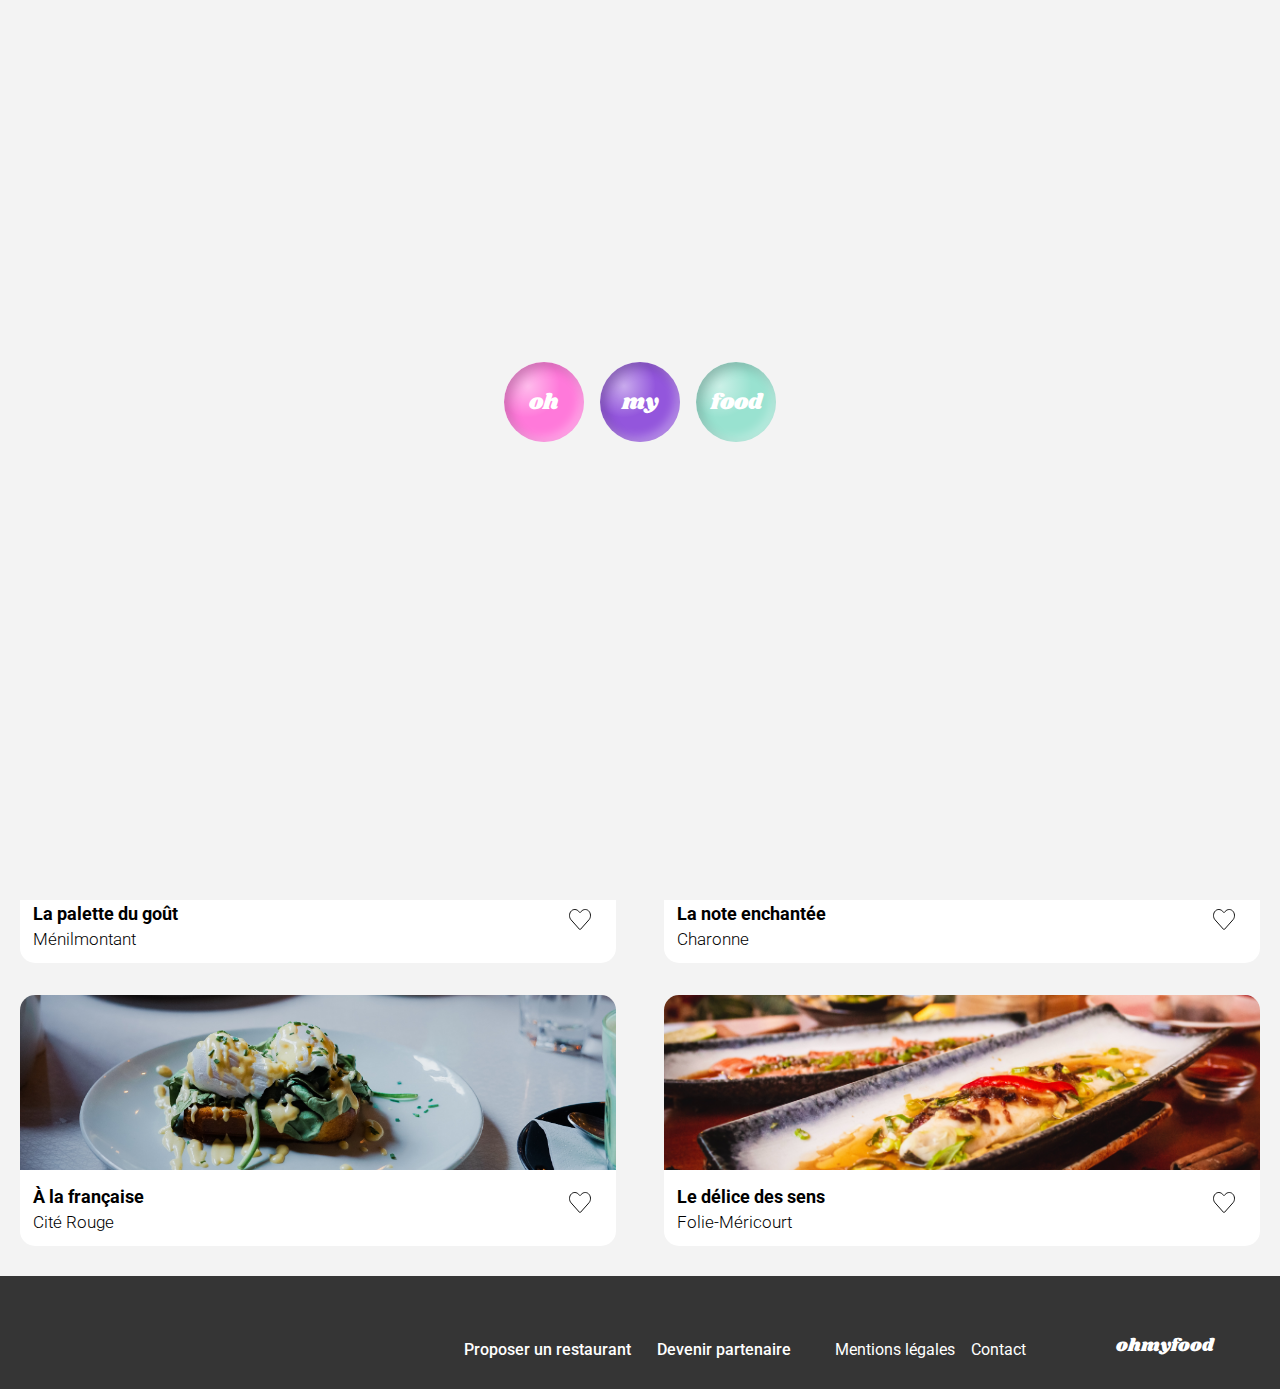
<file: index.html>
<!DOCTYPE html>
<html lang="fr">
    <head>
        <meta charset="UTF-8">
        <meta name="viewport" content="width=device-width, initial-scale=1.0">
        <title>Accueil - OhMyFood</title>
        <link rel="preconnect" href="https://fonts.googleapis.com">
        <link rel="preconnect" href="https://fonts.gstatic.com" crossorigin>
        <link href="https://fonts.googleapis.com/css2?family=Roboto:ital,wght@0,100..900;1,100..900&family=Shrikhand&display=swap" rel="stylesheet">
        <link rel="stylesheet" href="https://cdnjs.cloudflare.com/ajax/libs/font-awesome/6.2.1/css/all.min.css"
            integrity="sha512-MV7K8+y+gLIBoVD59lQIYicR65iaqukzvf/nwasF0nqhPay5w/9lJmVM2hMDcnK1OnMGCdVK+iQrJ7lzPJQd1w=="
            crossorigin="anonymous" referrerpolicy="no-referrer"
        >
        <link rel="stylesheet" href="assets/css/style.css">
    </head>

    <body>
        <header class="header header--shadow">
            <a class="header__link header__link--hidden" href="../index.html">
                <i class="header__icon fa-solid fa-arrow-left"></i>
            </a>
            <img class="header__logo" src="assets/images/logo/ohmyfood.png" alt="Logo du site OhMyFood">
        </header>

        <main>
            <div class="loader">
                <div class="loader__bubble loader__bubble--1">oh</div>
                <div class="loader__bubble loader__bubble--2">my</div>
                <div class="loader__bubble loader__bubble--3">food</div>
            </div>

            <section class="hero">
                <div class="hero__loc">
                    <i class="fa-solid fa-location-dot"></i>
                    <p class="hero__text">Paris, Belleville</p>
                </div>
                <h1 class="hero__title">Réservez le menu qui vous convient</h1>
                <p class="hero__subtitle">Découvrez des restaurants d'exception, sélectionnés par nos soins.</p>
                <a class="hero__button cta cta--bigger" href="#restaurants">Explorer nos restaurants</a>
            </section>

            <section class="about">
                <h2 class="about__title">Fonctionnement</h2>
                <div class="about__container">
                    <div class="about__item">
                        <p class="about__item-number">1</p>
                        <div class="about__item-content">
                            <i class="about__item-icon fa-solid fa-mobile-screen"></i>
                            <p class="about__item-text">Choisissez un restaurant</p>
                        </div>
                    </div>
                    <div class="about__item">
                        <p class="about__item-number">2</p>
                        <div class="about__item-content">
                            <i class="about__item-icon fa-solid fa-list-ul"></i>
                            <p class="about__item-text">Composez votre menu</p>
                        </div>
                    </div>
                    <div class="about__item">
                        <p class="about__item-number">3</p>
                        <div class="about__item-content">
                            <i class="about__item-icon fa-solid fa-store"></i>
                            <p class="about__item-text">Dégustez au restaurant</p>
                        </div>
                    </div>
                </div>
            </section>

            <section class="restaurants" id="restaurants">
                <h2 class="restaurants__title">Restaurants</h2>
                <div class="restaurants__container">
                    <article class="restaurants__card restaurants__card--new">
                        <a href="restaurants/la-palette-du-gout.html">
                            <img class="restaurants__card-image" src="assets/images/restaurants/la-palette-du-gout.jpg" alt="Photo d'une assiette">
                            <div class="restaurants__card-content">
                                <h3 class="restaurants__card-title">La palette du goût</h3>
                                <p class="restaurants__card-text">Ménilmontant</p>
                            </div>
                        </a>
                        <input type="checkbox" id="heart-1" class="heart__checkbox">
                        <label for="heart-1" class="restaurants__card-icon heart__label">
                            <img class="heart__icon heart__icon--empty" src="assets/images/icons/heart.svg" alt="Icône de cœur vide">
                            <img class="heart__icon heart__icon--filled" src="assets/images/icons/heart-filled.svg" alt="Icône de cœur rempli">
                        </label>
                    </article>
                    <article class="restaurants__card restaurants__card--new">
                        <a href="restaurants/la-note-enchantee.html">
                            <img class="restaurants__card-image" src="assets/images/restaurants/la-note-enchantee.jpg" alt="Photo d'une assiette">
                            <div class="restaurants__card-content">
                                <h3 class="restaurants__card-title">La note enchantée</h3>
                                <p class="restaurants__card-text">Charonne</p>
                            </div>
                        </a>
                        <input type="checkbox" id="heart-2" class="heart__checkbox">
                        <label for="heart-2" class="restaurants__card-icon heart__label">
                            <img class="heart__icon heart__icon--empty" src="assets/images/icons/heart.svg" alt="Icône de cœur vide">
                            <img class="heart__icon heart__icon--filled" src="assets/images/icons/heart-filled.svg" alt="Icône de cœur rempli">
                        </label>
                    </article>
                    <article class="restaurants__card">
                        <a href="restaurants/a-la-francaise.html">
                            <img class="restaurants__card-image" src="assets/images/restaurants/a-la-francaise.jpg" alt="Photo d'une assiette">
                            <div class="restaurants__card-content">
                                <h3 class="restaurants__card-title">À la française</h3>
                                <p class="restaurants__card-text">Cité Rouge</p>
                            </div>
                        </a>
                        <input type="checkbox" id="heart-3" class="heart__checkbox">
                        <label for="heart-3" class="restaurants__card-icon heart__label">
                            <img class="heart__icon heart__icon--empty" src="assets/images/icons/heart.svg" alt="Icône de cœur vide">
                            <img class="heart__icon heart__icon--filled" src="assets/images/icons/heart-filled.svg" alt="Icône de cœur rempli">
                        </label>
                    </article>
                    <article class="restaurants__card">
                        <a href="restaurants/le-delice-des-sens.html">
                            <img class="restaurants__card-image" src="assets/images/restaurants/le-delice-des-sens.jpg" alt="Photo d'une assiette">
                            <div class="restaurants__card-content">
                                <h3 class="restaurants__card-title">Le délice des sens</h3>
                                <p class="restaurants__card-text">Folie-Méricourt</p>
                            </div>
                        </a>
                        <input type="checkbox" id="heart-4" class="heart__checkbox">
                        <label for="heart-4" class="restaurants__card-icon heart__label">
                            <img class="heart__icon heart__icon--empty" src="assets/images/icons/heart.svg" alt="Icône de cœur vide">
                            <img class="heart__icon heart__icon--filled" src="assets/images/icons/heart-filled.svg" alt="Icône de cœur rempli">
                        </label>
                    </article>
                </div>
            </section>
        </main>

        <footer class="footer">
            <p class="footer__logo">ohmyfood</p>
            <div class="footer__content">
                <div class="footer__container">
                    <a class="footer__link footer__link--bold" href="#">
                        <i class="footer__icon fa-solid fa-utensils"></i>
                        Proposer un restaurant
                    </a>
                    <a class="footer__link footer__link--bold" href="#">
                        <i class="footer__icon fa-solid fa-handshake-angle"></i>
                        Devenir partenaire
                    </a>
                </div>
                <div class="footer__container">
                    <a class="footer__link" href="#">Mentions légales</a>
                    <a class="footer__link" href="mailto:contact@example.com">Contact</a>
                </div>
            </div>
        </footer>
    </body>
</html>
</file>
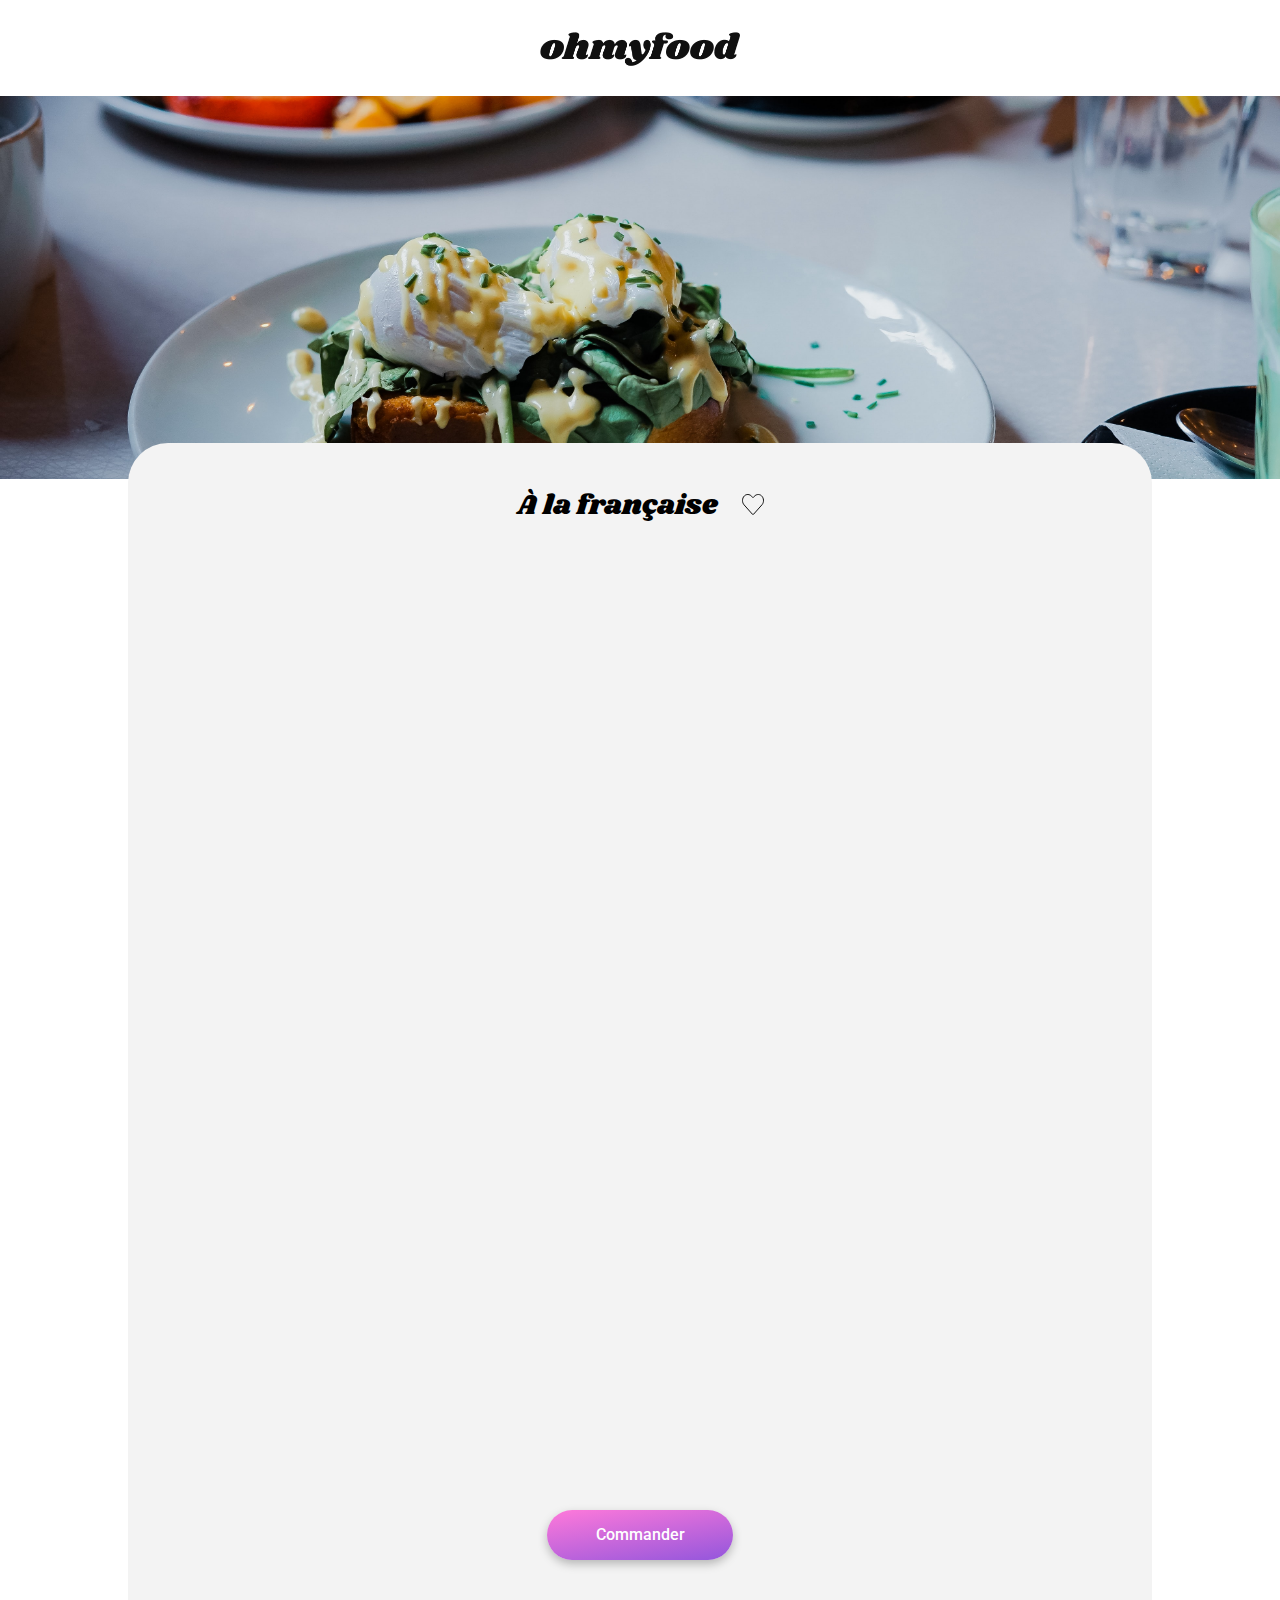
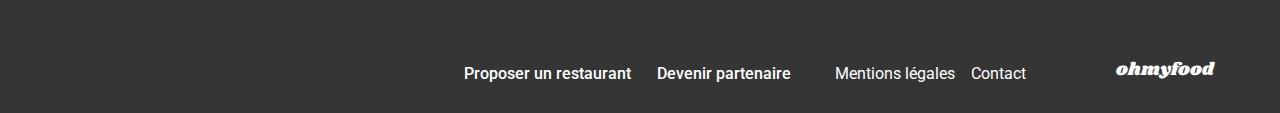
<file: restaurants/a-la-francaise.html>
<!DOCTYPE html>
<html lang="fr">
    <head>
        <meta charset="UTF-8">
        <meta name="viewport" content="width=device-width, initial-scale=1.0">
        <title>À la française - OhMyFood</title>
        <link rel="preconnect" href="https://fonts.googleapis.com">
        <link rel="preconnect" href="https://fonts.gstatic.com" crossorigin>
        <link href="https://fonts.googleapis.com/css2?family=Roboto:ital,wght@0,100..900;1,100..900&family=Shrikhand&display=swap" rel="stylesheet">
        <link rel="stylesheet" href="https://cdnjs.cloudflare.com/ajax/libs/font-awesome/6.2.1/css/all.min.css"
            integrity="sha512-MV7K8+y+gLIBoVD59lQIYicR65iaqukzvf/nwasF0nqhPay5w/9lJmVM2hMDcnK1OnMGCdVK+iQrJ7lzPJQd1w=="
            crossorigin="anonymous" referrerpolicy="no-referrer"
        >
        <link rel="stylesheet" href="../assets/css/style.css">
    </head>

    <body>
        <header class="header">
            <a class="header__link" href="../index.html">
                <i class="header__icon fa-solid fa-arrow-left"></i>
            </a>
            <img class="header__logo" src="../assets/images/logo/ohmyfood.png" alt="Logo du site OhMyFood">
        </header>

        <main>
            <article class="menu">
                <img class="menu__image" src="../assets/images/restaurants/a-la-francaise.jpg" alt="Photo d'une assiette">
                <div class="menu__content">
                    <div class="menu__heading">
                        <h1 class="menu__title">À la française</h1>
                        <input type="checkbox" id="heart" class="heart__checkbox">
                        <label for="heart" class="menu__icon heart__label">
                            <img class="heart__icon heart__icon--empty" src="../assets/images/icons/heart.svg" alt="Icône de cœur vide">
                            <img class="heart__icon heart__icon--filled" src="../assets/images/icons/heart-filled.svg" alt="Icône de cœur rempli">
                        </label>
                    </div>
                    <section class="menu__part menu__part--1">
                        <h2 class="menu__part-title">ENTRÉES</h2>
                        <div class="menu__part-underline"></div>
                        <input type="checkbox" id="starter-1" class="menu__checkbox">
                        <label for="starter-1" class="menu__item menu__item--1">
                            <span class="menu__item-content">
                                <span class="menu__item-title">Tartare de poulpe acidulé</span>
                                <span class="menu__item-subtitle">Aux zestes d'orange</span>
                            </span>
                            <span class="menu__item-price">25€</span>
                            <span class="menu__item-checkmark"></span>
                        </label>
                        <input type="checkbox" id="starter-2" class="menu__checkbox">
                        <label for="starter-2" class="menu__item menu__item--2">
                            <span class="menu__item-content">
                                <span class="menu__item-title">Velouté de légumes d'antan</span>
                                <span class="menu__item-subtitle">Carotte, panais, topinambour</span>
                            </span>
                            <span class="menu__item-price">35€</span>
                            <span class="menu__item-checkmark"></span>
                        </label>
                        <input type="checkbox" id="starter-3" class="menu__checkbox">
                        <label for="starter-3" class="menu__item menu__item--3">
                            <span class="menu__item-content">
                                <span class="menu__item-title">Soupe à l'oignon</span>
                                <span class="menu__item-subtitle">Revisitée</span>  
                            </span>
                            <span class="menu__item-price">20€</span>
                            <span class="menu__item-checkmark"></span>
                        </label>
                    </section>
                    <section class="menu__part menu__part--2">
                        <h2 class="menu__part-title">PLATS</h2>
                        <div class="menu__part-underline"></div>
                        <input type="checkbox" id="dish-1" class="menu__checkbox">
                        <label for="dish-1" class="menu__item menu__item--1">
                            <span class="menu__item-content">
                                <span class="menu__item-title">Coquilles Saint-Jacques</span>
                                <span class="menu__item-subtitle">Accompagnées d'une purée de panais</span>
                            </span>
                            <span class="menu__item-price">40€</span>
                            <span class="menu__item-checkmark"></span>
                        </label>
                        <input type="checkbox" id="dish-2" class="menu__checkbox">
                        <label for="dish-2" class="menu__item menu__item--2">
                            <span class="menu__item-content">
                                <span class="menu__item-title">Magret de canard</span>
                                <span class="menu__item-subtitle">Et parmentier de pommes de terre</span>
                            </span>
                            <span class="menu__item-price">35€</span>
                            <span class="menu__item-checkmark"></span>
                        </label>
                        <input type="checkbox" id="dish-3" class="menu__checkbox">
                        <label for="dish-3" class="menu__item menu__item--3">
                            <span class="menu__item-content">
                                <span class="menu__item-title">Pigeonneau d'Ille-et-Vilaine</span>
                                <span class="menu__item-subtitle">Sur son lit de gnocchis aux légumes</span>
                            </span>
                            <span class="menu__item-price">44€</span>
                            <span class="menu__item-checkmark"></span>
                        </label>
                    </section>
                    <section class="menu__part menu__part--3">
                        <h2 class="menu__part-title">DESSERTS</h2>
                        <div class="menu__part-underline"></div>
                        <input type="checkbox" id="dessert-1" class="menu__checkbox">
                        <label for="dessert-1" class="menu__item menu__item--1">
                            <span class="menu__item-content">
                                <span class="menu__item-title">Pétales de violettes glacés</span>
                                <span class="menu__item-subtitle">Et purée de noisettes</span>
                            </span>
                            <span class="menu__item-price">18€</span>
                            <span class="menu__item-checkmark"></span>
                        </label>
                        <input type="checkbox" id="dessert-2" class="menu__checkbox">
                        <label for="dessert-2" class="menu__item menu__item--2">
                            <span class="menu__item-content">
                                <span class="menu__item-title">Fondant au chocolat</span>
                                <span class="menu__item-subtitle">Revisité</span>
                            </span>
                            <span class="menu__item-price">22€</span>
                            <span class="menu__item-checkmark"></span>
                        </label>
                        <input type="checkbox" id="dessert-3" class="menu__checkbox">
                        <label for="dessert-3" class="menu__item menu__item--3">
                            <span class="menu__item-content">
                                <span class="menu__item-title">Millefeuille croustillant</span>
                                <span class="menu__item-subtitle">Myrtilles et pâte d'amande</span>
                            </span>
                            <span class="menu__item-price">23€</span>
                            <span class="menu__item-checkmark"></span>
                        </label>
                    </section>
                    <a class="menu__button cta" href="#">Commander</a>
                </div>
            </article>
        </main>

        <footer class="footer">
            <p class="footer__logo">ohmyfood</p>
            <div class="footer__content">
                <div class="footer__container">
                    <a class="footer__link footer__link--bold" href="#">
                        <i class="footer__icon fa-solid fa-utensils"></i>
                        Proposer un restaurant
                    </a>
                    <a class="footer__link footer__link--bold" href="#">
                        <i class="footer__icon fa-solid fa-handshake-angle"></i>
                        Devenir partenaire
                    </a>
                </div>
                <div class="footer__container">
                    <a class="footer__link" href="#">Mentions légales</a>
                    <a class="footer__link" href="mailto:contact@example.com">Contact</a>
                </div>
            </div>
        </footer>
    </body>
</html>
</file>
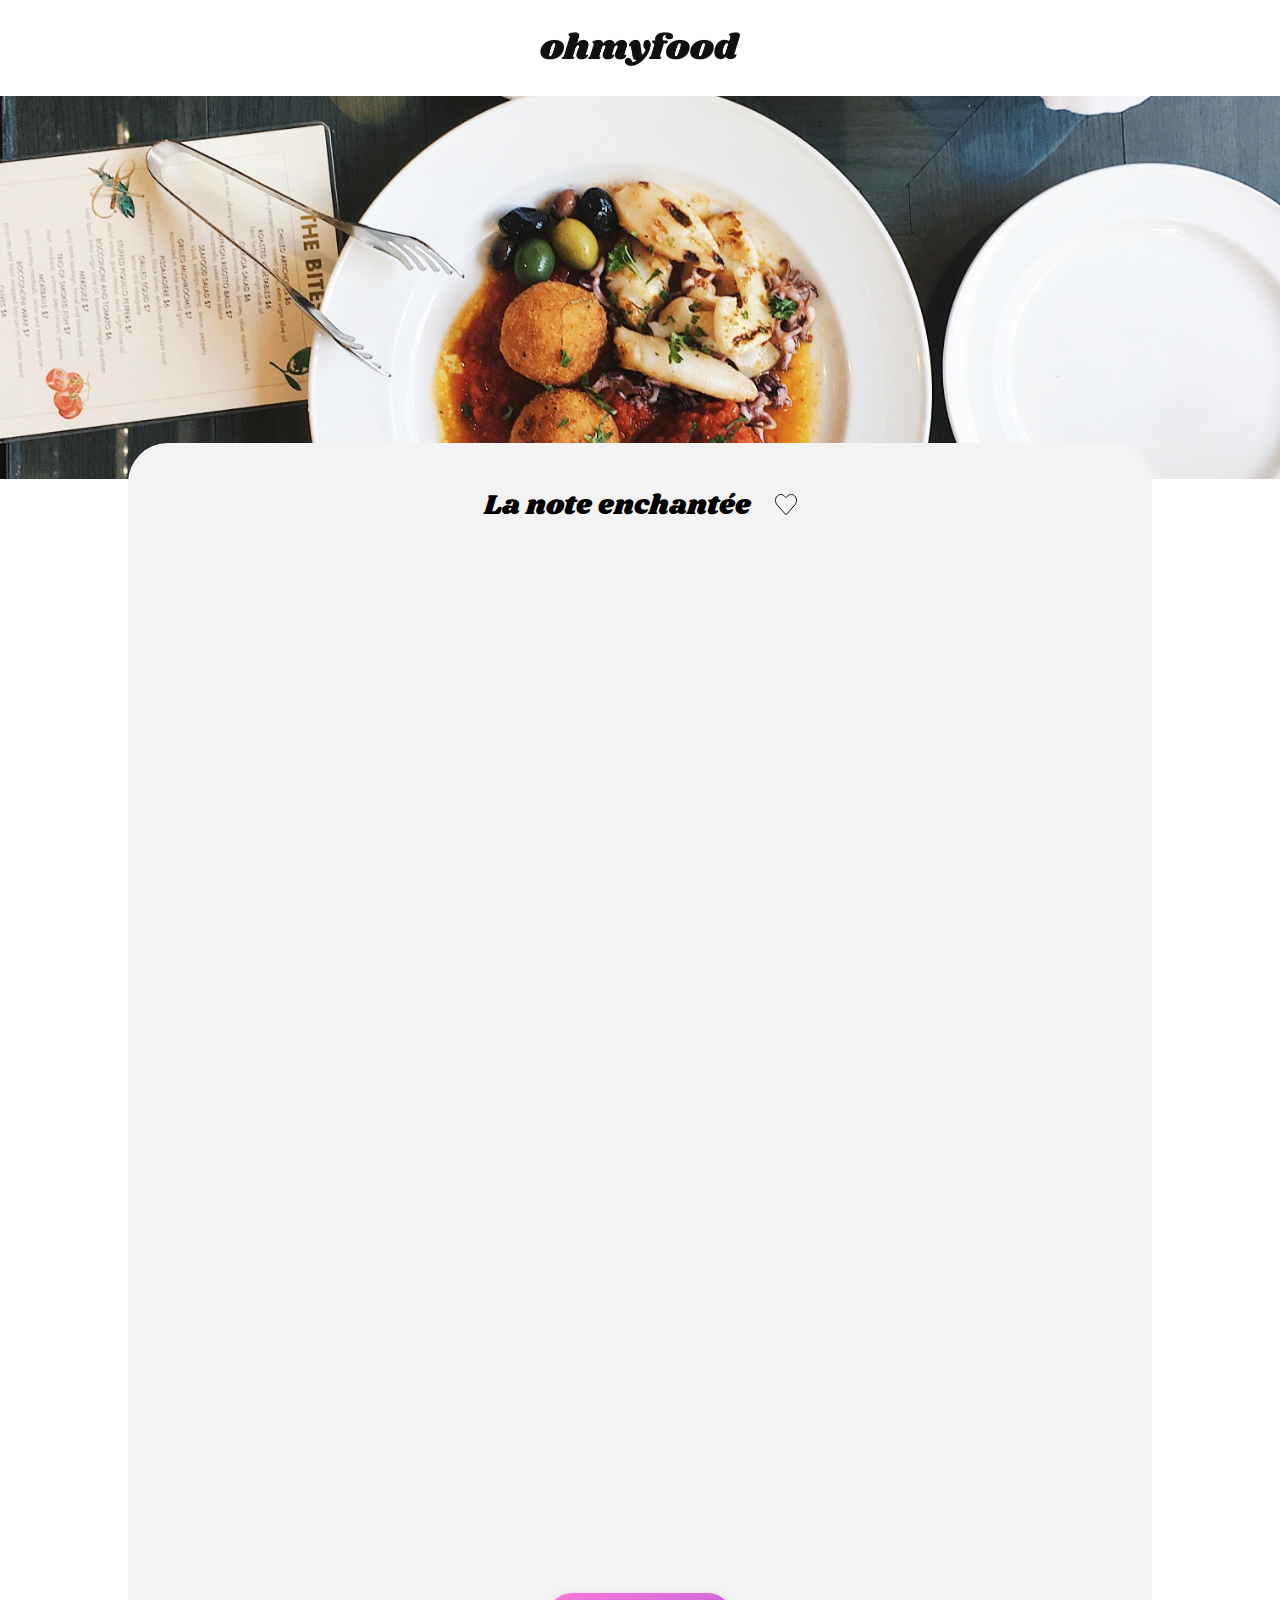
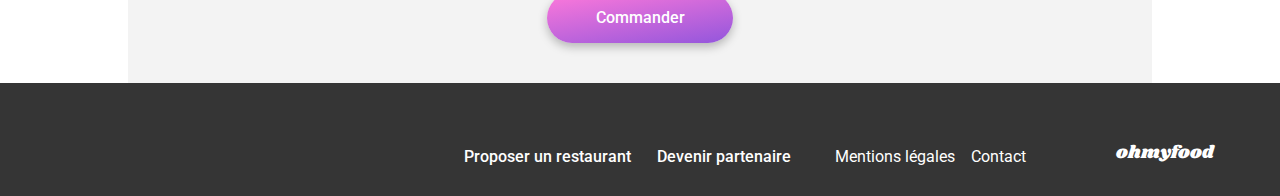
<file: restaurants/la-note-enchantee.html>
<!DOCTYPE html>
<html lang="fr">
    <head>
        <meta charset="UTF-8">
        <meta name="viewport" content="width=device-width, initial-scale=1.0">
        <title>La note enchantée - OhMyFood</title>
        <link rel="preconnect" href="https://fonts.googleapis.com">
        <link rel="preconnect" href="https://fonts.gstatic.com" crossorigin>
        <link href="https://fonts.googleapis.com/css2?family=Roboto:ital,wght@0,100..900;1,100..900&family=Shrikhand&display=swap" rel="stylesheet">
        <link rel="stylesheet" href="https://cdnjs.cloudflare.com/ajax/libs/font-awesome/6.2.1/css/all.min.css"
            integrity="sha512-MV7K8+y+gLIBoVD59lQIYicR65iaqukzvf/nwasF0nqhPay5w/9lJmVM2hMDcnK1OnMGCdVK+iQrJ7lzPJQd1w=="
            crossorigin="anonymous" referrerpolicy="no-referrer"
        >
        <link rel="stylesheet" href="../assets/css/style.css">
    </head>

    <body>
        <header class="header">
            <a class="header__link" href="../index.html">
                <i class="header__icon fa-solid fa-arrow-left"></i>
            </a>
            <img class="header__logo" src="../assets/images/logo/ohmyfood.png" alt="Logo du site OhMyFood">
        </header>

        <main>
            <article class="menu">
                <img class="menu__image" src="../assets/images/restaurants/la-note-enchantee.jpg" alt="Photo d'une assiette">
                <div class="menu__content">
                    <div class="menu__heading">
                        <h1 class="menu__title">La note enchantée</h1>
                        <input type="checkbox" id="heart" class="heart__checkbox">
                        <label for="heart" class="menu__icon heart__label">
                            <img class="heart__icon heart__icon--empty" src="../assets/images/icons/heart.svg" alt="Icône de cœur vide">
                            <img class="heart__icon heart__icon--filled" src="../assets/images/icons/heart-filled.svg" alt="Icône de cœur rempli">
                        </label>
                    </div>
                    <section class="menu__part menu__part--1">
                        <h2 class="menu__part-title">ENTRÉES</h2>
                        <div class="menu__part-underline"></div>
                        <input type="checkbox" id="starter-1" class="menu__checkbox">
                        <label for="starter-1" class="menu__item menu__item--1">
                            <span class="menu__item-content">
                                <span class="menu__item-title">Ravioles de foie gras</span>
                                <span class="menu__item-subtitle">Accompagnés de leur crème à la truffe</span>
                            </span>
                            <span class="menu__item-price">25€</span>
                            <span class="menu__item-checkmark"></span>
                        </label>
                        <input type="checkbox" id="starter-2" class="menu__checkbox">
                        <label for="starter-2" class="menu__item menu__item--2">
                            <span class="menu__item-content">
                                <span class="menu__item-title">Caviar osciètre</span>
                                <span class="menu__item-subtitle">Sur blini à la farine de blé noir</span>
                            </span>
                            <span class="menu__item-price">35€</span>
                            <span class="menu__item-checkmark"></span>
                        </label>
                        <input type="checkbox" id="starter-3" class="menu__checkbox">
                        <label for="starter-3" class="menu__item menu__item--3">
                            <span class="menu__item-content">
                                <span class="menu__item-title">Homard et espuma de potiron</span>
                                <span class="menu__item-subtitle">Marinés aux zestes d'orange</span>
                            </span>
                            <span class="menu__item-price">20€</span>
                            <span class="menu__item-checkmark"></span>
                        </label>
                        <input type="checkbox" id="starter-4" class="menu__checkbox">
                        <label for="starter-4" class="menu__item menu__item--4">
                            <span class="menu__item-content">
                                <span class="menu__item-title">Foie gras de canard cuit entier</span>
                                <span class="menu__item-subtitle">Confiture de figue et pain toasté</span>
                            </span>
                            <span class="menu__item-price">35€</span>
                            <span class="menu__item-checkmark"></span>
                        </label>
                    </section>
                    <section class="menu__part menu__part--2">
                        <h2 class="menu__part-title">PLATS</h2>
                        <div class="menu__part-underline"></div>
                        <input type="checkbox" id="dish-1" class="menu__checkbox">
                        <label for="dish-1" class="menu__item menu__item--1">
                            <span class="menu__item-content">
                                <span class="menu__item-title">Noix de coquilles Saint-Jacques</span>
                                <span class="menu__item-subtitle">Sur lit de purée de céleri-rave</span>
                            </span>
                            <span class="menu__item-price">40€</span>
                            <span class="menu__item-checkmark"></span>
                        </label>
                        <input type="checkbox" id="dish-2" class="menu__checkbox">
                        <label for="dish-2" class="menu__item menu__item--2">
                            <span class="menu__item-content">
                                <span class="menu__item-title">Langoustine poêlée</span>
                                <span class="menu__item-subtitle">Purée de patate douce</span>
                            </span>
                            <span class="menu__item-price">35€</span>
                            <span class="menu__item-checkmark"></span>
                        </label>
                        <input type="checkbox" id="dish-3" class="menu__checkbox">
                        <label for="dish-3" class="menu__item menu__item--3">
                            <span class="menu__item-content">
                                <span class="menu__item-title">Mijoté de queue de bœuf</span>
                                <span class="menu__item-subtitle">Et riz sauvage aux zestes de citron</span>
                            </span>
                            <span class="menu__item-price">44€</span>
                            <span class="menu__item-checkmark"></span>
                        </label>
                    </section>
                    <section class="menu__part menu__part--3">
                        <h2 class="menu__part-title">DESSERTS</h2>
                        <div class="menu__part-underline"></div>
                        <input type="checkbox" id="dessert-1" class="menu__checkbox">
                        <label for="dessert-1" class="menu__item menu__item--1">
                            <span class="menu__item-content">
                                <span class="menu__item-title">Macaron noisette et chocolat</span>
                                <span class="menu__item-subtitle">Glace au caramel brun et sel de Guérande</span>
                            </span>
                            <span class="menu__item-price">18€</span>
                            <span class="menu__item-checkmark"></span>
                        </label>
                        <input type="checkbox" id="dessert-2" class="menu__checkbox">
                        <label for="dessert-2" class="menu__item menu__item--2">
                            <span class="menu__item-content">
                                <span class="menu__item-title">Baba au rhum revisité</span>
                                <span class="menu__item-subtitle">Avec son coulis de citron</span>
                            </span>
                            <span class="menu__item-price">22€</span>
                            <span class="menu__item-checkmark"></span>
                        </label>
                        <input type="checkbox" id="dessert-3" class="menu__checkbox">
                        <label for="dessert-3" class="menu__item menu__item--3">
                            <span class="menu__item-content">
                                <span class="menu__item-title">Tarte au citron meringuée</span>
                                <span class="menu__item-subtitle">Déstructurée</span>
                            </span>
                            <span class="menu__item-price">23€</span>
                            <span class="menu__item-checkmark"></span>
                        </label>
                    </section>
                    <a class="menu__button cta" href="#">Commander</a>
                </div>
            </article>
        </main>

        <footer class="footer">
            <p class="footer__logo">ohmyfood</p>
            <div class="footer__content">
                <div class="footer__container">
                    <a class="footer__link footer__link--bold" href="#">
                        <i class="footer__icon fa-solid fa-utensils"></i>
                        Proposer un restaurant
                    </a>
                    <a class="footer__link footer__link--bold" href="#">
                        <i class="footer__icon fa-solid fa-handshake-angle"></i>
                        Devenir partenaire
                    </a>
                </div>
                <div class="footer__container">
                    <a class="footer__link" href="#">Mentions légales</a>
                    <a class="footer__link" href="mailto:contact@example.com">Contact</a>
                </div>
            </div>
        </footer>
    </body>
</html>
</file>
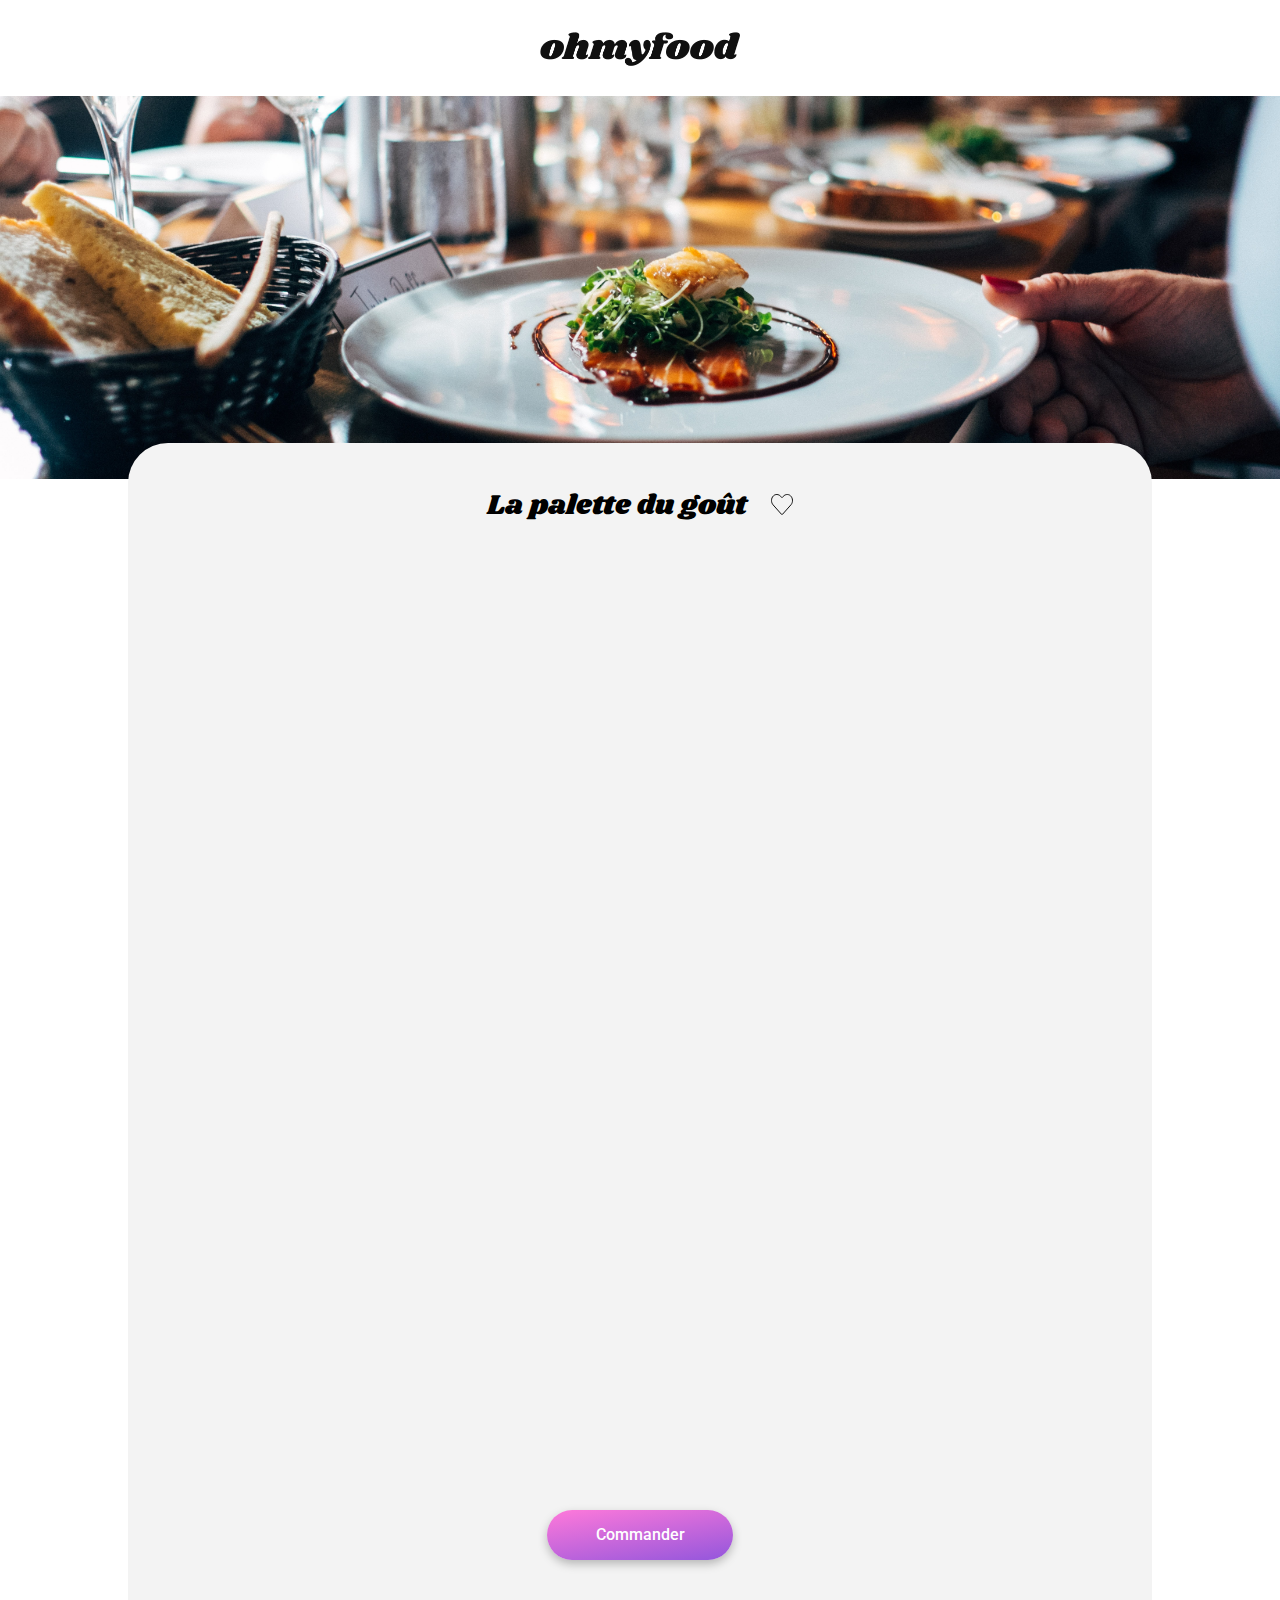
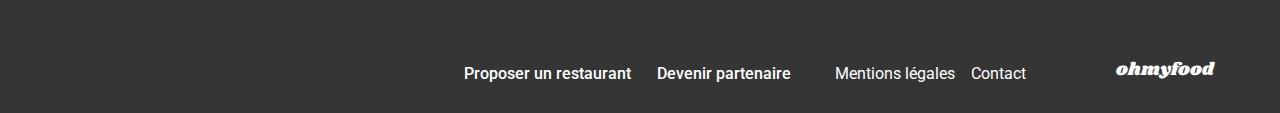
<file: restaurants/la-palette-du-gout.html>
<!DOCTYPE html>
<html lang="fr">
    <head>
        <meta charset="UTF-8">
        <meta name="viewport" content="width=device-width, initial-scale=1.0">
        <title>La palette du goût - OhMyFood</title>
        <link rel="preconnect" href="https://fonts.googleapis.com">
        <link rel="preconnect" href="https://fonts.gstatic.com" crossorigin>
        <link href="https://fonts.googleapis.com/css2?family=Roboto:ital,wght@0,100..900;1,100..900&family=Shrikhand&display=swap" rel="stylesheet">
        <link rel="stylesheet" href="https://cdnjs.cloudflare.com/ajax/libs/font-awesome/6.2.1/css/all.min.css"
            integrity="sha512-MV7K8+y+gLIBoVD59lQIYicR65iaqukzvf/nwasF0nqhPay5w/9lJmVM2hMDcnK1OnMGCdVK+iQrJ7lzPJQd1w=="
            crossorigin="anonymous" referrerpolicy="no-referrer"
        >
        <link rel="stylesheet" href="../assets/css/style.css">
    </head>

    <body>
        <header class="header">
            <a class="header__link" href="../index.html">
                <i class="header__icon fa-solid fa-arrow-left"></i>
            </a>
            <img class="header__logo" src="../assets/images/logo/ohmyfood.png" alt="Logo du site OhMyFood">
        </header>

        <main>
            <article class="menu">
                <img class="menu__image" src="../assets/images/restaurants/la-palette-du-gout.jpg" alt="Photo d'une assiette">
                <div class="menu__content">
                    <div class="menu__heading">
                        <h1 class="menu__title">La palette du goût</h1>
                        <input type="checkbox" id="heart" class="heart__checkbox">
                        <label for="heart" class="menu__icon heart__label">
                            <img class="heart__icon heart__icon--empty" src="../assets/images/icons/heart.svg" alt="Icône de cœur vide">
                            <img class="heart__icon heart__icon--filled" src="../assets/images/icons/heart-filled.svg" alt="Icône de cœur rempli">
                        </label>
                    </div>
                    <section class="menu__part menu__part--1">
                        <h2 class="menu__part-title">ENTRÉES</h2>
                        <div class="menu__part-underline"></div>
                        <input type="checkbox" id="starter-1" class="menu__checkbox">
                        <label for="starter-1" class="menu__item menu__item--1">
                            <span class="menu__item-content">
                                <span class="menu__item-title">Fricassée d'escargots</span>
                                <span class="menu__item-subtitle">Au piment d'Espelette</span>
                            </span>
                            <span class="menu__item-price">25€</span>
                            <span class="menu__item-checkmark"></span>
                        </label>
                        <input type="checkbox" id="starter-2" class="menu__checkbox">
                        <label for="starter-2" class="menu__item menu__item--2">
                            <span class="menu__item-content">
                                <span class="menu__item-title">Foie gras de canard mi-cuit</span>
                                <span class="menu__item-subtitle">Et ses copeaux de truffe noire</span>
                            </span>
                            <span class="menu__item-price">35€</span>
                            <span class="menu__item-checkmark"></span>
                        </label>
                        <input type="checkbox" id="starter-3" class="menu__checkbox">
                        <label for="starter-3" class="menu__item menu__item--3">
                            <span class="menu__item-content">
                                <span class="menu__item-title">Œuf au plat</span>
                                <span class="menu__item-subtitle">Assaisonné à la truffe sur lit de caviar</span>
                            </span>
                            <span class="menu__item-price">20€</span>
                            <span class="menu__item-checkmark"></span>
                        </label>
                    </section>
                    <section class="menu__part menu__part--2">
                        <h2 class="menu__part-title">PLATS</h2>
                        <div class="menu__part-underline"></div>
                        <input type="checkbox" id="dish-1" class="menu__checkbox">
                        <label for="dish-1" class="menu__item menu__item--1">
                            <span class="menu__item-content">
                                <span class="menu__item-title">Filet de bœuf aux herbes</span>
                                <span class="menu__item-subtitle">Accompagné de sa ribambelle de légumes</span>
                            </span>
                            <span class="menu__item-price">40€</span>
                            <span class="menu__item-checkmark"></span>
                        </label>
                        <input type="checkbox" id="dish-2" class="menu__checkbox">
                        <label for="dish-2" class="menu__item menu__item--2">
                            <span class="menu__item-content">
                                <span class="menu__item-title">Parmentier de queue de bœuf</span>
                                <span class="menu__item-subtitle">À la truffe noire sur sa purée de panais</span>
                            </span>
                            <span class="menu__item-price">35€</span>
                            <span class="menu__item-checkmark"></span>
                        </label>
                        <input type="checkbox" id="dish-3" class="menu__checkbox">
                        <label for="dish-3" class="menu__item menu__item--3">
                            <span class="menu__item-content">
                                <span class="menu__item-title">Filet de turbot</span>
                                <span class="menu__item-subtitle">Aux agrumes</span>
                            </span>
                            <span class="menu__item-price">44€</span>
                            <span class="menu__item-checkmark"></span>
                        </label>
                    </section>
                    <section class="menu__part menu__part--3">
                        <h2 class="menu__part-title">DESSERTS</h2>
                        <div class="menu__part-underline"></div>
                        <input type="checkbox" id="dessert-1" class="menu__checkbox">
                        <label for="dessert-1" class="menu__item menu__item--1">
                            <span class="menu__item-content">
                                <span class="menu__item-title">Paris-Brest</span>
                                <span class="menu__item-subtitle">Revisité</span>
                            </span>
                            <span class="menu__item-price">18€</span>
                            <span class="menu__item-checkmark"></span>
                        </label>
                        <input type="checkbox" id="dessert-2" class="menu__checkbox">
                        <label for="dessert-2" class="menu__item menu__item--2">
                            <span class="menu__item-content">
                                <span class="menu__item-title">Macaron au chocolat d'exception</span>
                                <span class="menu__item-subtitle">Et glace à la vanille de Madagascar</span>
                            </span>
                            <span class="menu__item-price">22€</span>
                            <span class="menu__item-checkmark"></span>
                        </label>
                        <input type="checkbox" id="dessert-3" class="menu__checkbox">
                        <label for="dessert-3" class="menu__item menu__item--3">
                            <span class="menu__item-content">
                                <span class="menu__item-title">Mousse au chocolat</span>
                                <span class="menu__item-subtitle">Au piment d'Espelette et à la truffe noire</span>
                            </span>
                            <span class="menu__item-price">23€</span>
                            <span class="menu__item-checkmark"></span>
                        </label>
                    </section>
                    <a class="menu__button cta" href="#">Commander</a>
                </div>
            </article>
        </main>

        <footer class="footer">
            <p class="footer__logo">ohmyfood</p>
            <div class="footer__content">
                <div class="footer__container">
                    <a class="footer__link footer__link--bold" href="#">
                        <i class="footer__icon fa-solid fa-utensils"></i>
                        Proposer un restaurant
                    </a>
                    <a class="footer__link footer__link--bold" href="#">
                        <i class="footer__icon fa-solid fa-handshake-angle"></i>
                        Devenir partenaire
                    </a>
                </div>
                <div class="footer__container">
                    <a class="footer__link" href="#">Mentions légales</a>
                    <a class="footer__link" href="mailto:contact@example.com">Contact</a>
                </div>
            </div>
        </footer>
    </body>
</html>
</file>
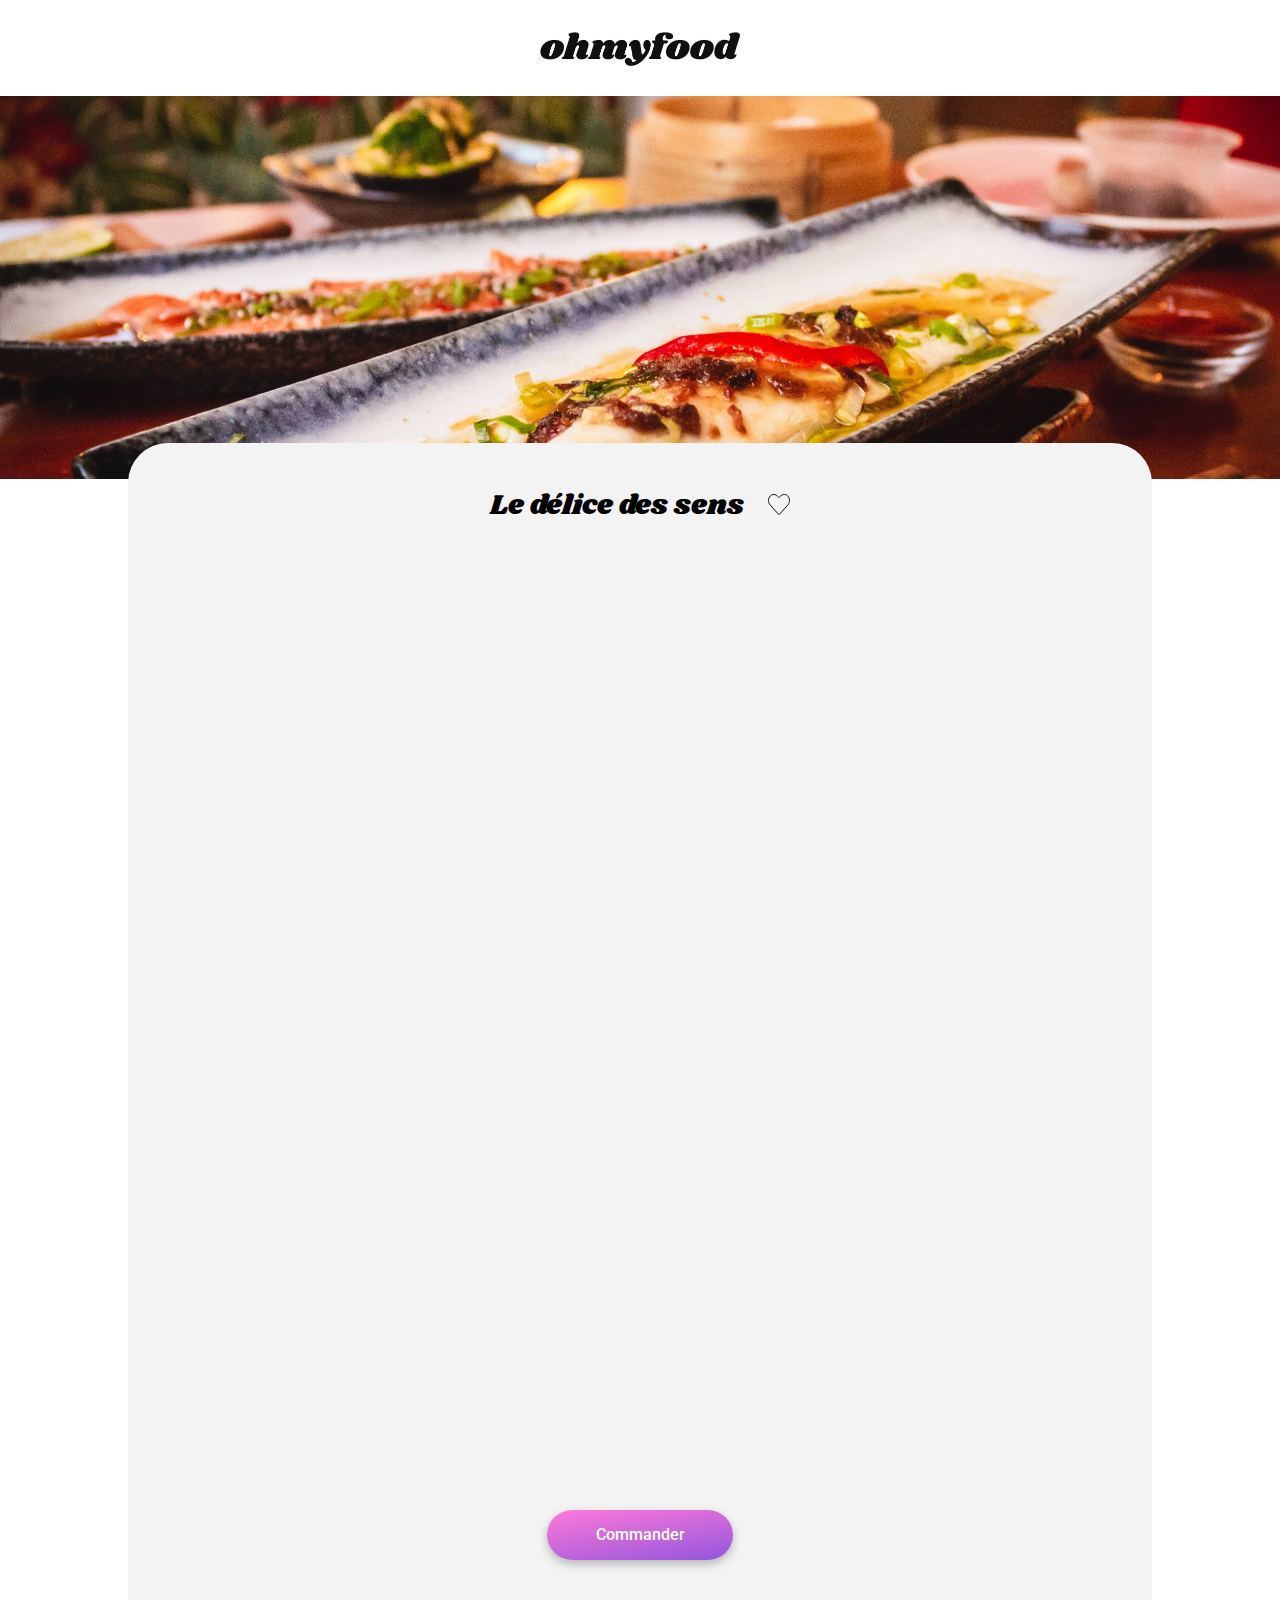
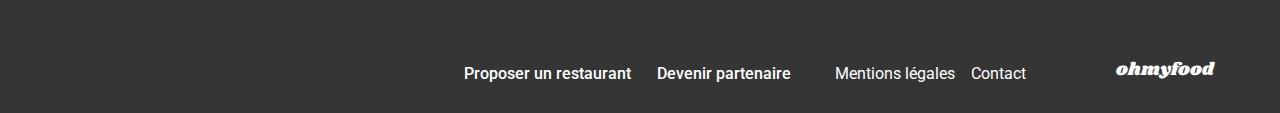
<file: restaurants/le-delice-des-sens.html>
<!DOCTYPE html>
<html lang="fr">
    <head>
        <meta charset="UTF-8">
        <meta name="viewport" content="width=device-width, initial-scale=1.0">
        <title>Le délice des sens - OhMyFood</title>
        <link rel="preconnect" href="https://fonts.googleapis.com">
        <link rel="preconnect" href="https://fonts.gstatic.com" crossorigin>
        <link href="https://fonts.googleapis.com/css2?family=Roboto:ital,wght@0,100..900;1,100..900&family=Shrikhand&display=swap" rel="stylesheet">
        <link rel="stylesheet" href="https://cdnjs.cloudflare.com/ajax/libs/font-awesome/6.2.1/css/all.min.css"
            integrity="sha512-MV7K8+y+gLIBoVD59lQIYicR65iaqukzvf/nwasF0nqhPay5w/9lJmVM2hMDcnK1OnMGCdVK+iQrJ7lzPJQd1w=="
            crossorigin="anonymous" referrerpolicy="no-referrer"
        >
        <link rel="stylesheet" href="../assets/css/style.css">
    </head>

    <body>
        <header class="header">
            <a class="header__link" href="../index.html">
                <i class="header__icon fa-solid fa-arrow-left"></i>
            </a>
            <img class="header__logo" src="../assets/images/logo/ohmyfood.png" alt="Logo du site OhMyFood">
        </header>

        <main>
            <article class="menu">
                <img class="menu__image" src="../assets/images/restaurants/le-delice-des-sens.jpg" alt="Photo d'une assiette">
                <div class="menu__content">
                    <div class="menu__heading">
                        <h1 class="menu__title">Le délice des sens</h1>
                        <input type="checkbox" id="heart" class="heart__checkbox">
                        <label for="heart" class="menu__icon heart__label">
                            <img class="heart__icon heart__icon--empty" src="../assets/images/icons/heart.svg" alt="Icône de cœur vide">
                            <img class="heart__icon heart__icon--filled" src="../assets/images/icons/heart-filled.svg" alt="Icône de cœur rempli">
                        </label>
                    </div>
                    <section class="menu__part menu__part--1">
                        <h2 class="menu__part-title">ENTRÉES</h2>
                        <div class="menu__part-underline"></div>
                        <input type="checkbox" id="starter-1" class="menu__checkbox">
                        <label for="starter-1" class="menu__item menu__item--1">
                            <span class="menu__item-content">
                                <span class="menu__item-title">Tartare de thon</span>
                                <span class="menu__item-subtitle">Assaisonné au yuzu</span>
                            </span>
                            <span class="menu__item-price">25€</span>
                            <span class="menu__item-checkmark"></span>
                        </label>
                        <input type="checkbox" id="starter-2" class="menu__checkbox">
                        <label for="starter-2" class="menu__item menu__item--2">
                            <span class="menu__item-content">
                                <span class="menu__item-title">Bouchée de homard croustillant</span>
                                <span class="menu__item-subtitle">Et sa farandole de petits légumes</span>
                            </span>
                            <span class="menu__item-price">35€</span>
                            <span class="menu__item-checkmark"></span>
                        </label>
                        <input type="checkbox" id="starter-3" class="menu__checkbox">
                        <label for="starter-3" class="menu__item menu__item--3">
                            <span class="menu__item-content">
                                <span class="menu__item-title">Velouté de cèpes</span>
                                <span class="menu__item-subtitle">Aux truffes</span>
                            </span>
                            <span class="menu__item-price">20€</span>
                            <span class="menu__item-checkmark"></span>
                        </label>
                    </section>
                    <section class="menu__part menu__part--2">
                        <h2 class="menu__part-title">PLATS</h2>
                        <div class="menu__part-underline"></div>
                        <input type="checkbox" id="dish-1" class="menu__checkbox">
                        <label for="dish-1" class="menu__item menu__item--1">
                            <span class="menu__item-content">
                                <span class="menu__item-title">Poulet rôti aux herbes de Provence</span>
                                <span class="menu__item-subtitle">Et sa crème de truffe</span>
                            </span>
                            <span class="menu__item-price">40€</span>
                            <span class="menu__item-checkmark"></span>
                        </label>
                        <input type="checkbox" id="dish-2" class="menu__checkbox">
                        <label for="dish-2" class="menu__item menu__item--2">
                            <span class="menu__item-content">
                                <span class="menu__item-title">Langouste rôtie</span>
                                <span class="menu__item-subtitle">Et ses légumes de saison</span>
                            </span>
                            <span class="menu__item-price">35€</span>
                            <span class="menu__item-checkmark"></span>
                        </label>
                        <input type="checkbox" id="dish-3" class="menu__checkbox">
                        <label for="dish-3" class="menu__item menu__item--3">
                            <span class="menu__item-content">
                                <span class="menu__item-title">Côte de bœuf Angus</span>
                                <span class="menu__item-subtitle">Et sa purée de panais</span>
                            </span>
                            <span class="menu__item-price">44€</span>
                            <span class="menu__item-checkmark"></span>
                        </label>
                    </section>
                    <section class="menu__part menu__part--3">
                        <h2 class="menu__part-title">DESSERTS</h2>
                        <div class="menu__part-underline"></div>
                        <input type="checkbox" id="dessert-1" class="menu__checkbox">
                        <label for="dessert-1" class="menu__item menu__item--1">
                            <span class="menu__item-content">
                                <span class="menu__item-title">Farandole de desserts</span>
                                <span class="menu__item-subtitle">Du chef</span>
                            </span>
                            <span class="menu__item-price">18€</span>
                            <span class="menu__item-checkmark"></span>
                        </label>
                        <input type="checkbox" id="dessert-2" class="menu__checkbox">
                        <label for="dessert-2" class="menu__item menu__item--2">
                            <span class="menu__item-content">
                                <span class="menu__item-title">Crème brûlée</span>
                                <span class="menu__item-subtitle">Revisitée</span>
                            </span>
                            <span class="menu__item-price">22€</span>
                            <span class="menu__item-checkmark"></span>
                        </label>
                        <input type="checkbox" id="dessert-3" class="menu__checkbox">
                        <label for="dessert-3" class="menu__item menu__item--3">
                            <span class="menu__item-content">
                                <span class="menu__item-title">Tiramisu</span>
                                <span class="menu__item-subtitle">À la noisette</span>
                            </span>
                            <span class="menu__item-price">23€</span>
                            <span class="menu__item-checkmark"></span>
                        </label>
                    </section>
                    <a class="menu__button cta" href="#">Commander</a>
                </div>
            </article>
        </main>

        <footer class="footer">
            <p class="footer__logo">ohmyfood</p>
            <div class="footer__content">
                <div class="footer__container">
                    <a class="footer__link footer__link--bold" href="#">
                        <i class="footer__icon fa-solid fa-utensils"></i>
                        Proposer un restaurant
                    </a>
                    <a class="footer__link footer__link--bold" href="#">
                        <i class="footer__icon fa-solid fa-handshake-angle"></i>
                        Devenir partenaire
                    </a>
                </div>
                <div class="footer__container">
                    <a class="footer__link" href="#">Mentions légales</a>
                    <a class="footer__link" href="mailto:contact@example.com">Contact</a>
                </div>
            </div>
        </footer>
    </body>
</html>
</file>
<file: assets/css/style.css>
@keyframes slide-in {
  from {
    transform: translateX(-300px);
    opacity: 0;
  }
  to {
    transform: translateX(0);
    opacity: 1;
  }
}
@keyframes spin {
  0% {
    transform: rotate(0deg);
  }
  70% {
    transform: rotate(360deg) scale(1);
    opacity: 1;
  }
  100% {
    transform: rotate(360deg) scale(0);
    opacity: 0;
  }
}
@keyframes fade-out {
  to {
    opacity: 0;
    visibility: hidden;
    pointer-events: none;
  }
}
body {
  margin: 0;
  background: #F3F3F3;
  font-family: "Roboto";
}

a {
  color: black;
  text-decoration: none;
}

p, h1, h2, h3 {
  margin: 0;
}

.loader {
  display: flex;
  justify-content: center;
  align-items: center;
  position: fixed;
  top: 0;
  left: 0;
  z-index: 2;
  gap: 1rem;
  width: 100%;
  height: 100%;
  background: #F3F3F3;
  animation: fade-out 400ms ease-out 2600ms forwards;
}
.loader__bubble {
  display: flex;
  justify-content: center;
  align-items: center;
  position: relative;
  bottom: 3rem;
  width: 5rem;
  height: 5rem;
  box-sizing: border-box;
  border-radius: 50%;
  font-family: "Shrikhand";
  font-size: 22px;
  color: white;
  box-shadow: inset -5px -5px 10px rgba(255, 255, 255, 0.3), inset 5px 5px 12px rgba(0, 0, 0, 0.2);
  background: radial-gradient(circle at 30% 30%, rgba(255, 255, 255, 0.5), transparent 40%);
}
.loader__bubble--1 {
  animation: spin 2400ms ease-in-out forwards;
  animation-delay: 0ms;
}
.loader__bubble--2 {
  animation: spin 2400ms ease-in-out forwards;
  animation-delay: 200ms;
}
.loader__bubble--3 {
  animation: spin 2400ms ease-in-out forwards;
  animation-delay: 400ms;
}
.loader__bubble--1 {
  background-color: #FF79DA;
}
.loader__bubble--2 {
  background-color: #9356DC;
}
.loader__bubble--3 {
  background-color: #99E2D0;
}

.header {
  display: flex;
  justify-content: center;
  align-items: center;
  gap: 4.1rem;
  height: 3.94rem;
  background: white;
}
@media (min-width: 1024px) {
  .header {
    height: 6rem;
  }
}
.header--shadow {
  position: relative;
  z-index: 1;
  box-shadow: 0px 2px 4px rgba(0, 0, 0, 0.15);
}
@media (min-width: 1024px) {
  .header--shadow {
    box-shadow: none;
  }
}
.header__link {
  width: 17px;
  height: 16px;
  position: absolute;
  left: 1.88rem;
}
.header__link--hidden {
  visibility: hidden;
}
.header__icon {
  font-size: 18px;
  color: #353535;
}
.header__logo {
  width: 162px;
  height: 27.5px;
  padding-top: 0.15rem;
}
@media (min-width: 1024px) {
  .header__logo {
    width: 200px;
    height: 34px;
  }
}

.footer {
  display: flex;
  flex-direction: column;
  background: #353535;
  padding: 1.37rem 1.56rem;
}
@media (min-width: 1024px) {
  .footer {
    flex-direction: row-reverse;
    justify-content: flex-start;
    align-items: flex-end;
    padding: 3.57rem 4.13rem 1.88rem;
  }
}
.footer__logo {
  font-family: "Shrikhand";
  font-weight: 400;
  font-size: 18px;
  color: white;
  padding-bottom: 1rem;
}
@media (min-width: 1024px) {
  .footer__logo {
    padding: 0 0 0 5.63rem;
  }
}
.footer__content {
  display: flex;
  flex-direction: column;
  gap: 0.44rem;
}
@media (min-width: 768px) {
  .footer__content {
    flex-direction: row;
    gap: 2.75rem;
  }
}
.footer__container {
  display: flex;
  flex-direction: column;
  gap: 0.44rem;
}
@media (min-width: 1024px) {
  .footer__container {
    flex-direction: row;
    gap: 1rem;
  }
}
.footer__link {
  font-weight: 400;
  font-size: 16px;
  color: white;
}
.footer__link--bold {
  font-weight: 500;
}
.footer__icon {
  padding-right: 0.63rem;
  font-size: 13px;
}

.cta {
  display: flex;
  justify-content: center;
  align-items: center;
  width: 11.63rem;
  height: 3.13rem;
  background: linear-gradient(170deg, #FF79DA 0%, #9356DC 100%);
  font-weight: 500;
  font-size: 16px;
  color: white;
  border-radius: 25px;
  box-shadow: 0px 4px 10px rgba(0, 0, 0, 0.25);
  position: relative;
  z-index: 1;
  transition: box-shadow 300ms ease-out;
}
.cta--bigger {
  width: 13.63rem;
}
.cta::after {
  content: "";
  position: absolute;
  z-index: -1;
  top: 0;
  left: 0;
  width: 100%;
  height: 100%;
  background: white;
  border-radius: inherit;
  opacity: 0;
  transition: opacity 300ms ease-out;
}
.cta:hover, .cta:active {
  box-shadow: 0px 4px 15px rgba(0, 0, 0, 0.25);
}
.cta:hover::after, .cta:active::after {
  opacity: 0.15;
}

.heart__checkbox {
  display: none;
}
.heart__checkbox:checked + .heart__label {
  transform: scale(1.1);
}
.heart__checkbox:checked + .heart__label .heart__icon--empty {
  opacity: 0;
}
.heart__checkbox:checked + .heart__label .heart__icon--filled {
  -webkit-clip-path: inset(0% 0% 0% 0%);
          clip-path: inset(0% 0% 0% 0%);
  opacity: 1;
}
.heart__label {
  width: 22px;
  height: 21px;
  overflow: hidden;
  cursor: pointer;
}
.heart__icon {
  position: absolute;
  top: 0;
  left: 0;
  width: 100%;
  height: 100%;
  -o-object-fit: contain;
     object-fit: contain;
  transition: all 250ms ease-out;
}
.heart__icon--empty {
  opacity: 1;
}
.heart__icon--filled {
  opacity: 0;
  -webkit-clip-path: inset(100% 0% 0% 0%);
          clip-path: inset(100% 0% 0% 0%);
}

.hero {
  display: flex;
  flex-direction: column;
  align-items: center;
  text-align: center;
}
.hero__loc {
  display: flex;
  justify-content: center;
  align-items: center;
  flex-direction: row;
  padding: 1rem;
  gap: 1rem;
  width: 100%;
  box-sizing: border-box;
  background: #eaeaea;
  color: #353535;
  box-shadow: 0px 4px 4px rgba(0, 0, 0, 0.25);
}
@media (min-width: 1024px) {
  .hero__loc {
    box-shadow: none;
  }
}
.hero__text {
  font-weight: 500;
  font-size: 16px;
  padding-top: 0.15rem;
}
.hero__title {
  font-weight: 700;
  font-size: 24px;
  margin: 2.44rem 0 1rem;
}
@media (min-width: 1024px) {
  .hero__title {
    font-size: 40px;
    margin: 1.88rem 0;
  }
}
.hero__subtitle {
  font-weight: 300;
  font-size: 18px;
  color: #353535;
}
.hero__button {
  margin: 1.69rem 0 3.56rem;
  transition: opacity 300ms ease-out;
}
@media (min-width: 1024px) {
  .hero__button {
    margin: 1.88rem 0;
  }
}

.about {
  padding: 3rem 1.25rem;
  background: white;
}
@media (min-width: 1024px) {
  .about {
    padding: 3.12rem 1.25rem;
  }
}
@media (min-width: 1440px) {
  .about {
    padding: 3.12rem 11.25rem;
  }
}
.about__title {
  font-weight: 700;
  font-size: 24px;
  padding-bottom: 1.5rem;
}
.about__container {
  display: flex;
  flex-direction: column;
  align-items: center;
  position: relative;
  left: 0.38rem;
}
@media (min-width: 768px) {
  .about__container {
    left: 0;
  }
}
@media (min-width: 1024px) {
  .about__container {
    flex-direction: row;
    justify-content: space-between;
    left: 0.75rem;
  }
}
.about__item {
  display: flex;
  justify-content: flex-start;
  margin-bottom: 1.25rem;
  padding: 1.56rem 2.1rem;
  max-width: 20.16rem;
  width: 100%;
  box-sizing: border-box;
  background: #F3F3F3;
  border-radius: 20px;
  box-shadow: 0px 4px 15px rgba(0, 0, 0, 0.15);
}
.about__item-number {
  display: flex;
  justify-content: center;
  align-items: center;
  position: relative;
  right: 2.85rem;
  width: 1.5rem;
  height: 1.5rem;
  background: #9356DC;
  border-radius: 50px;
  font-weight: 500;
  font-size: 14.2px;
  color: white;
}
.about__item-content {
  display: flex;
  align-items: center;
  position: relative;
  right: 1.35rem;
}
.about__item-icon {
  padding-right: 1.5rem;
  font-size: 18px;
  color: #353535;
}
.about__item-icon--purple {
  color: #9356DC;
}
.about__item-text {
  font-weight: 500;
  font-size: 16px;
  padding-top: 0.15rem;
}

.restaurants {
  padding: 3rem 1.25rem 1.87rem;
}
@media (min-width: 768px) {
  .restaurants {
    padding: 1.88rem 1.25rem;
    margin-bottom: 1rem;
  }
}
@media (min-width: 1440px) {
  .restaurants {
    padding: 1.88rem 11.25rem;
    margin-bottom: 3.12rem;
  }
}
.restaurants__title {
  font-weight: 700;
  font-size: 24px;
  margin-bottom: 1.25rem;
}
@media (min-width: 768px) {
  .restaurants__container {
    display: flex;
    flex-wrap: wrap;
    gap: 3rem;
  }
}
@media (min-width: 1440px) {
  .restaurants__container {
    gap: 6.25rem;
  }
}
.restaurants__card {
  position: relative;
  width: 100%;
  height: 15.69rem;
  background: white;
  border-radius: 15px;
  margin-bottom: 1.13rem;
}
@media (min-width: 768px) {
  .restaurants__card {
    width: calc((100% - 3rem) / 2);
    margin-bottom: -1rem;
  }
}
@media (min-width: 1440px) {
  .restaurants__card {
    width: calc((100% - 6.25rem) / 2);
    margin-bottom: -3.12rem;
  }
}
.restaurants__card--new::after {
  content: "Nouveau";
  position: absolute;
  top: 0.81rem;
  right: 1rem;
  width: 5rem;
  height: 1.81rem;
  display: flex;
  justify-content: center;
  align-items: center;
  background: #99E2D0;
  border-radius: 2px;
  font-weight: 500;
  font-size: 14px;
  color: #008665;
}
.restaurants__card-image {
  width: 100%;
  height: 70%;
  -o-object-fit: cover;
     object-fit: cover;
  -o-object-position: 50% 62%;
     object-position: 50% 62%;
  border-radius: 15px 15px 0 0;
}
.restaurants__card-content {
  display: flex;
  flex-direction: column;
  padding: 0.75rem 1.56rem 0.75rem 0.81rem;
}
.restaurants__card-title {
  font-weight: 700;
  font-size: 18px;
  padding-bottom: 0.31rem;
}
.restaurants__card-text {
  font-weight: 300;
  font-size: 17px;
}
.restaurants__card-icon {
  position: absolute;
  right: 1.56rem;
  bottom: 2.06rem;
}

.menu {
  background: white;
}
.menu__image {
  position: relative;
  width: 100%;
  height: 275px;
  -o-object-fit: cover;
     object-fit: cover;
  margin-bottom: -3.7rem;
}
@media (min-width: 1024px) {
  .menu__image {
    height: 383px;
    margin-bottom: -2.5rem;
  }
}
.menu__content {
  position: relative;
  z-index: 1;
  padding: 2rem 0.81rem 2.5rem;
  background-color: #F3F3F3;
  border-radius: 40px 40px 0 0;
}
@media (min-width: 768px) {
  .menu__content {
    display: flex;
    flex-direction: column;
    align-items: center;
    padding: 2.5rem 3.5rem;
    margin: 0 6rem;
  }
}
@media (min-width: 1024px) {
  .menu__content {
    padding: 2.5rem 7rem;
    margin: 0 8rem;
  }
}
@media (min-width: 1440px) {
  .menu__content {
    padding: 3.13rem 13.13rem 2.5rem;
    margin: 0 12rem;
  }
}
.menu__heading {
  display: flex;
  justify-content: space-between;
  align-items: center;
  padding: 0 1.75rem 1.88rem 0.25rem;
}
@media (min-width: 768px) {
  .menu__heading {
    gap: 1.5rem;
    padding: 0 0 2.5rem;
  }
}
.menu__title {
  font-family: "Shrikhand";
  font-weight: 400;
  font-size: 28px;
  padding-top: 0.15rem;
}
.menu__icon {
  position: relative;
}
.menu__part {
  width: 100%;
  max-width: 39.63rem;
  padding-bottom: 2.5rem;
  opacity: 0;
  animation: slide-in 600ms ease-in-out forwards;
}
.menu__part--1 {
  animation-delay: 0ms;
}
.menu__part--1 .menu__item--1 {
  opacity: 0;
  animation: slide-in 500ms ease-in-out forwards;
  animation-delay: 600ms;
}
.menu__part--1 .menu__item--2 {
  opacity: 0;
  animation: slide-in 500ms ease-in-out forwards;
  animation-delay: 1100ms;
}
.menu__part--1 .menu__item--3 {
  opacity: 0;
  animation: slide-in 500ms ease-in-out forwards;
  animation-delay: 1600ms;
}
.menu__part--1 .menu__item--4 {
  opacity: 0;
  animation: slide-in 500ms ease-in-out forwards;
  animation-delay: 2100ms;
}
.menu__part--2 {
  animation-delay: 2600ms;
}
.menu__part--2 .menu__item--1 {
  opacity: 0;
  animation: slide-in 500ms ease-in-out forwards;
  animation-delay: 3200ms;
}
.menu__part--2 .menu__item--2 {
  opacity: 0;
  animation: slide-in 500ms ease-in-out forwards;
  animation-delay: 3700ms;
}
.menu__part--2 .menu__item--3 {
  opacity: 0;
  animation: slide-in 500ms ease-in-out forwards;
  animation-delay: 4200ms;
}
.menu__part--2 .menu__item--4 {
  opacity: 0;
  animation: slide-in 500ms ease-in-out forwards;
  animation-delay: 4700ms;
}
.menu__part--3 {
  animation-delay: 5200ms;
}
.menu__part--3 .menu__item--1 {
  opacity: 0;
  animation: slide-in 500ms ease-in-out forwards;
  animation-delay: 5800ms;
}
.menu__part--3 .menu__item--2 {
  opacity: 0;
  animation: slide-in 500ms ease-in-out forwards;
  animation-delay: 6300ms;
}
.menu__part--3 .menu__item--3 {
  opacity: 0;
  animation: slide-in 500ms ease-in-out forwards;
  animation-delay: 6800ms;
}
.menu__part--3 .menu__item--4 {
  opacity: 0;
  animation: slide-in 500ms ease-in-out forwards;
  animation-delay: 7300ms;
}
.menu__part-title {
  font-weight: 300;
  font-size: 16px;
  padding-bottom: 0.25rem;
}
.menu__part-underline {
  width: 2.5rem;
  height: 0.19rem;
  background: #99E2D0;
}
.menu__checkbox {
  display: none;
}
.menu__checkbox:checked + .menu__item .menu__item-checkmark {
  width: 3.5rem;
}
.menu__checkbox:checked + .menu__item .menu__item-price {
  transform: translateX(-3.5rem);
}
.menu__checkbox:checked + .menu__item .menu__item-content {
  padding-right: 4.25rem;
}
.menu__item {
  display: flex;
  justify-content: space-between;
  align-items: flex-end;
  margin-top: 0.75rem;
  padding: 0.87rem 0.94rem 0.81rem;
  width: 100%;
  box-sizing: border-box;
  background: white;
  border-radius: 15px;
  box-shadow: 0px 4px 15px rgba(0, 0, 0, 0.1);
  cursor: pointer;
}
.menu__item-content {
  min-width: 0;
  transition: padding-right 250ms ease-out;
}
.menu__item-title {
  font-weight: 500;
  font-size: 18px;
  white-space: nowrap;
  overflow: hidden;
  text-overflow: ellipsis;
  max-width: 100%;
  display: block;
  padding-bottom: 0.31rem;
}
.menu__item-subtitle {
  font-weight: 300;
  font-size: 15px;
  white-space: nowrap;
  overflow: hidden;
  text-overflow: ellipsis;
  max-width: 100%;
  display: block;
}
.menu__item-price {
  font-weight: 700;
  font-size: 15px;
  color: #353535;
  transition: transform 250ms ease-out;
}
.menu__item-checkmark {
  position: absolute;
  top: 0;
  right: 0;
  width: 0;
  height: 100%;
  border-radius: 0 15px 15px 0;
  background: #99E2D0 url("../images/icons/checkmark.svg") no-repeat center/1.25rem;
  transition: width 250ms ease-out;
}
.menu__button {
  margin: 0 calc(50% - 5.81rem);
}
</file>
